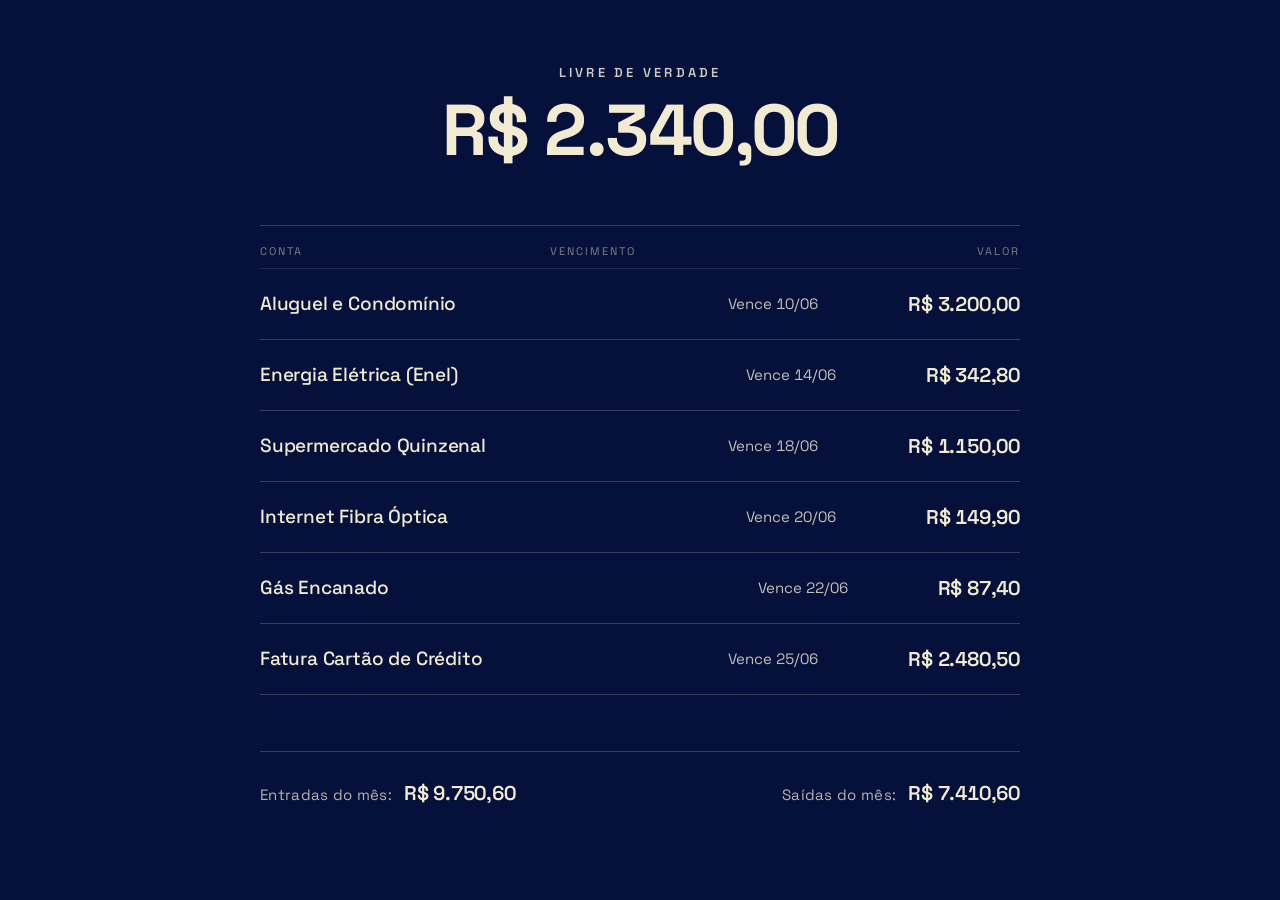
<file: _stitch/teste2-estruturado.html>
<!DOCTYPE html>
<html lang="pt-BR">
<head>
  <meta charset="UTF-8">
  <meta name="viewport" content="width=device-width, initial-scale=1.0">
  <title>Finanças da Casa</title>
  <link rel="preconnect" href="https://fonts.googleapis.com">
  <link rel="preconnect" href="https://fonts.gstatic.com" crossorigin>
  <link href="https://fonts.googleapis.com/css2?family=Space+Grotesk:wght@400;500;600;700&display=swap" rel="stylesheet">
  <style>
    * {
      box-sizing: border-box;
      margin: 0;
      padding: 0;
      border-radius: 0 !important;
      box-shadow: none !important;
      text-shadow: none !important;
    }

    body {
      background-color: #05113B;
      color: #F2EBD2;
      font-family: 'Space Grotesk', -apple-system, BlinkMacSystemFont, "Segoe UI", Roboto, sans-serif;
      min-height: 100vh;
      display: flex;
      flex-direction: column;
      align-items: center;
      justify-content: space-between;
      padding: 64px 32px;
      font-feature-settings: "tnum" on, "lnum" on;
      -webkit-font-smoothing: antialiased;
    }

    .main-container {
      width: 100%;
      max-width: 760px;
      display: flex;
      flex-direction: column;
      margin: 0 auto;
    }

    /* Topo: Destaque centralizado */
    .hero-section {
      text-align: center;
      padding-bottom: 56px;
    }

    .hero-label {
      font-size: 13px;
      font-weight: 600;
      letter-spacing: 0.25em;
      text-transform: uppercase;
      color: #F2EBD2;
      margin-bottom: 12px;
      display: block;
      opacity: 0.85;
    }

    .hero-value {
      font-size: 72px;
      font-weight: 700;
      line-height: 1.05;
      letter-spacing: -0.03em;
      color: #F2EBD2;
      font-variant-numeric: tabular-nums;
    }

    /* Lista vertical de contas */
    .bills-section {
      width: 100%;
      border-top: 1px solid rgba(242, 235, 210, 0.2);
    }

    .bills-header {
      padding: 18px 0 10px 0;
      font-size: 11px;
      letter-spacing: 0.18em;
      text-transform: uppercase;
      opacity: 0.5;
      display: flex;
      justify-content: space-between;
      align-items: center;
      border-bottom: 1px solid rgba(242, 235, 210, 0.2);
    }

    .bill-item {
      display: flex;
      align-items: center;
      justify-content: space-between;
      padding: 22px 0;
      border-bottom: 1px solid rgba(242, 235, 210, 0.2);
    }

    .bill-name-group {
      flex: 1;
    }

    .bill-name {
      font-size: 19px;
      font-weight: 500;
      letter-spacing: -0.01em;
      color: #F2EBD2;
    }

    .bill-due {
      width: 180px;
      text-align: left;
      font-size: 15px;
      color: #F2EBD2;
      opacity: 0.8;
      font-variant-numeric: tabular-nums;
    }

    .bill-amount {
      text-align: right;
      font-size: 20px;
      font-weight: 600;
      letter-spacing: -0.01em;
      color: #F2EBD2;
      font-variant-numeric: tabular-nums;
    }

    /* Rodapé: Entradas e saídas lado a lado */
    .footer-section {
      width: 100%;
      max-width: 760px;
      margin: 56px auto 0 auto;
      padding-top: 28px;
      border-top: 1px solid rgba(242, 235, 210, 0.2);
      display: flex;
      justify-content: space-between;
      align-items: center;
      font-size: 17px;
      font-weight: 500;
      font-variant-numeric: tabular-nums;
    }

    .footer-metric {
      display: flex;
      align-items: baseline;
      gap: 12px;
    }

    .footer-label {
      opacity: 0.75;
      font-size: 15px;
      font-weight: 400;
      letter-spacing: 0.02em;
    }

    .footer-val {
      font-weight: 600;
      font-size: 20px;
      letter-spacing: -0.01em;
    }
  </style>
</head>
<body>

  <div class="main-container">
    <!-- Topo -->
    <header class="hero-section">
      <span class="hero-label">LIVRE DE VERDADE</span>
      <h1 class="hero-value">R$ 2.340,00</h1>
    </header>

    <!-- Lista Vertical -->
    <main class="bills-section">
      <div class="bills-header">
        <span>CONTA</span>
        <span style="width: 180px; text-align: left;">VENCIMENTO</span>
        <span style="text-align: right;">VALOR</span>
      </div>

      <div class="bill-item">
        <div class="bill-name-group">
          <div class="bill-name">Aluguel e Condomínio</div>
        </div>
        <div class="bill-due">Vence 10/06</div>
        <div class="bill-amount">R$ 3.200,00</div>
      </div>

      <div class="bill-item">
        <div class="bill-name-group">
          <div class="bill-name">Energia Elétrica (Enel)</div>
        </div>
        <div class="bill-due">Vence 14/06</div>
        <div class="bill-amount">R$ 342,80</div>
      </div>

      <div class="bill-item">
        <div class="bill-name-group">
          <div class="bill-name">Supermercado Quinzenal</div>
        </div>
        <div class="bill-due">Vence 18/06</div>
        <div class="bill-amount">R$ 1.150,00</div>
      </div>

      <div class="bill-item">
        <div class="bill-name-group">
          <div class="bill-name">Internet Fibra Óptica</div>
        </div>
        <div class="bill-due">Vence 20/06</div>
        <div class="bill-amount">R$ 149,90</div>
      </div>

      <div class="bill-item">
        <div class="bill-name-group">
          <div class="bill-name">Gás Encanado</div>
        </div>
        <div class="bill-due">Vence 22/06</div>
        <div class="bill-amount">R$ 87,40</div>
      </div>

      <div class="bill-item">
        <div class="bill-name-group">
          <div class="bill-name">Fatura Cartão de Crédito</div>
        </div>
        <div class="bill-due">Vence 25/06</div>
        <div class="bill-amount">R$ 2.480,50</div>
      </div>
    </main>

    <!-- Rodapé -->
    <footer class="footer-section">
      <div class="footer-metric">
        <span class="footer-label">Entradas do mês:</span>
        <span class="footer-val">R$ 9.750,60</span>
      </div>
      <div class="footer-metric">
        <span class="footer-label">Saídas do mês:</span>
        <span class="footer-val">R$ 7.410,60</span>
      </div>
    </footer>
  </div>

</body>
</html>
</file>
